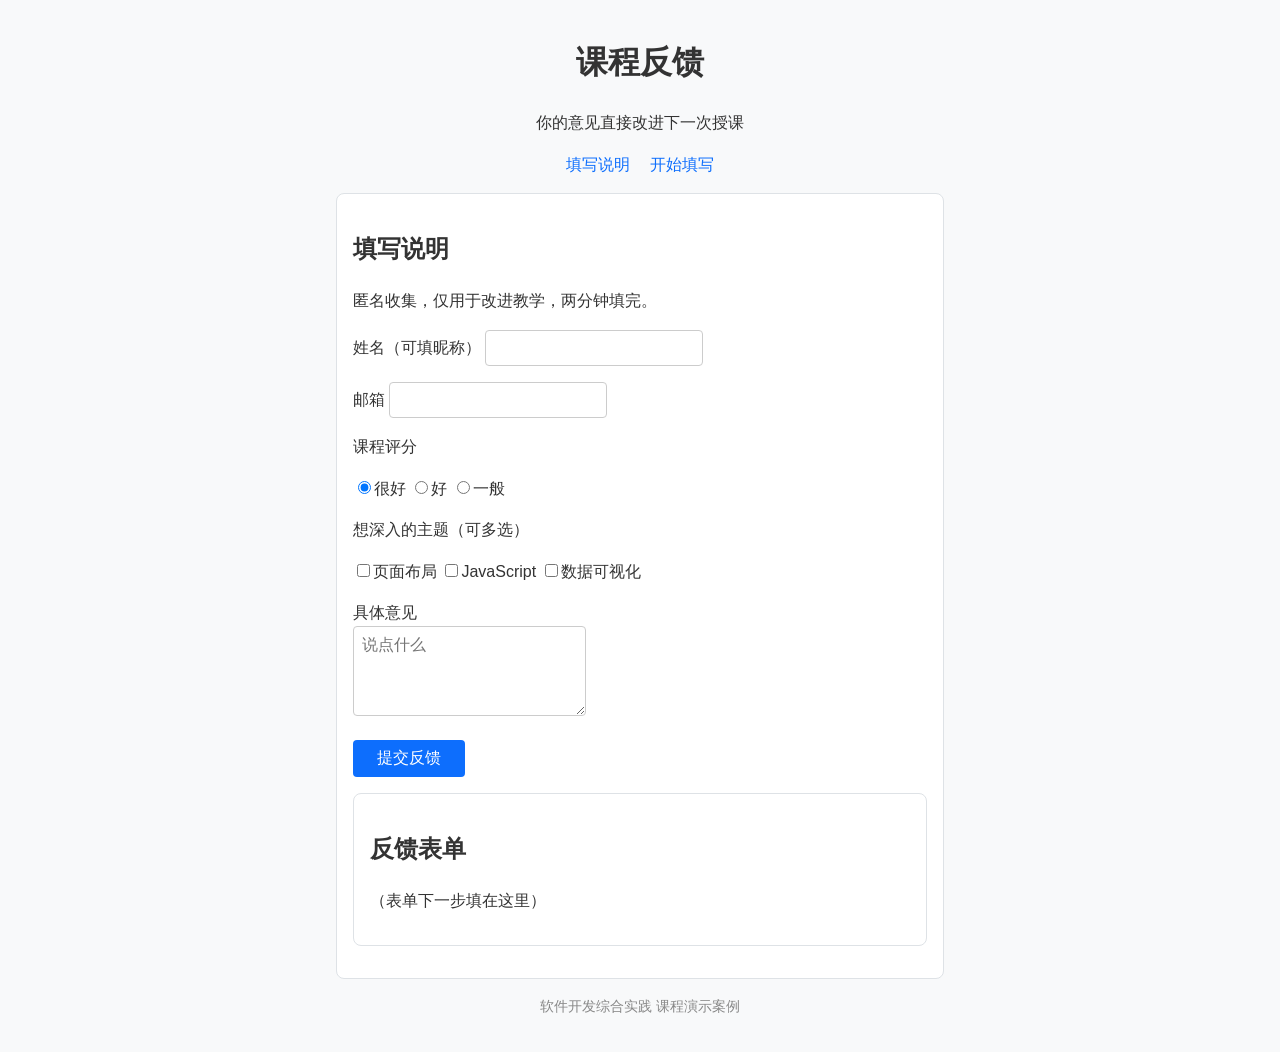
<file: index.html>
<!DOCTYPE html>
<html lang="zh-CN">
    <head>
        <meta charset="UTF-8">
        <meta name="viewport" content="width=device-width,initial-scale=1.0">
        <title>
            课程反馈
        </title>
        <link rel="stylesheet" href="style.css">
    </head>
    <body>
        <header>
            <h1>
                课程反馈
            </h1>
            <p>
                你的意见直接改进下一次授课
            </p>
        </header>
            
                <nav>
                    <a href="#intro">填写说明</a>
                    <a href="#form">开始填写</a>
                </nav>
                <main>
                    <section id="intro">
                        <h2>
                            填写说明
                        </h2>
                        <p>
                            匿名收集，仅用于改进教学，两分钟填完。
                        </p>
                        <form action="#" method="get">
                            <p>
                                <label for="name">姓名（可填昵称）</label>
                                <input type="text" id="name" name="name" placehouler="怎么称呼你？" required>
                            </p>
                            <p>
                                <label for="mail">邮箱</label>
                                <input type="email" id="mail" name="mail" required>
                            </p>

                            <p>
                                课程评分
                            </p>
                            <p>
                                <label>
                                    <input type="radio" name="score" value="5" checked>很好
                                </label>
                                <label>
                                    <input type="radio" name="score" value="4" >好
                                </label>
                                <label>
                                    <input type="radio" name="score" value="3" >一般
                                </label>
                            </p>

                            <p>
                                想深入的主题（可多选）
                            </p>
                            <p>
                                <label>
                                    <input type="checkbox" name="topic" value="layout" >页面布局
                                </label>
                                <label>
                                    <input type="checkbox" name="topic" value="js" >JavaScript
                                </label>
                                <label>
                                    <input type="checkbox" name="topic" value="chart">数据可视化
                                </label>
                            </p>

                            <p>
                                <label for="advice">具体意见</label><br>
                                <textarea id="advice" name="advice" rows="4" maxlehgth="200" placeholder="说点什么"></textarea>
                            </p>
                            <p>
                                <button type="submit">提交反馈</button>
                            </p>


                    <section id="form">
                        <h2>
                            反馈表单
                        </h2>

                        <p>
                            （表单下一步填在这里）
                        </p>

                    </section>
            
                </main>
                <footer>
                    <p>
                        软件开发综合实践 课程演示案例
                    </p>
                </footer>
    </body>
</html>
</file>
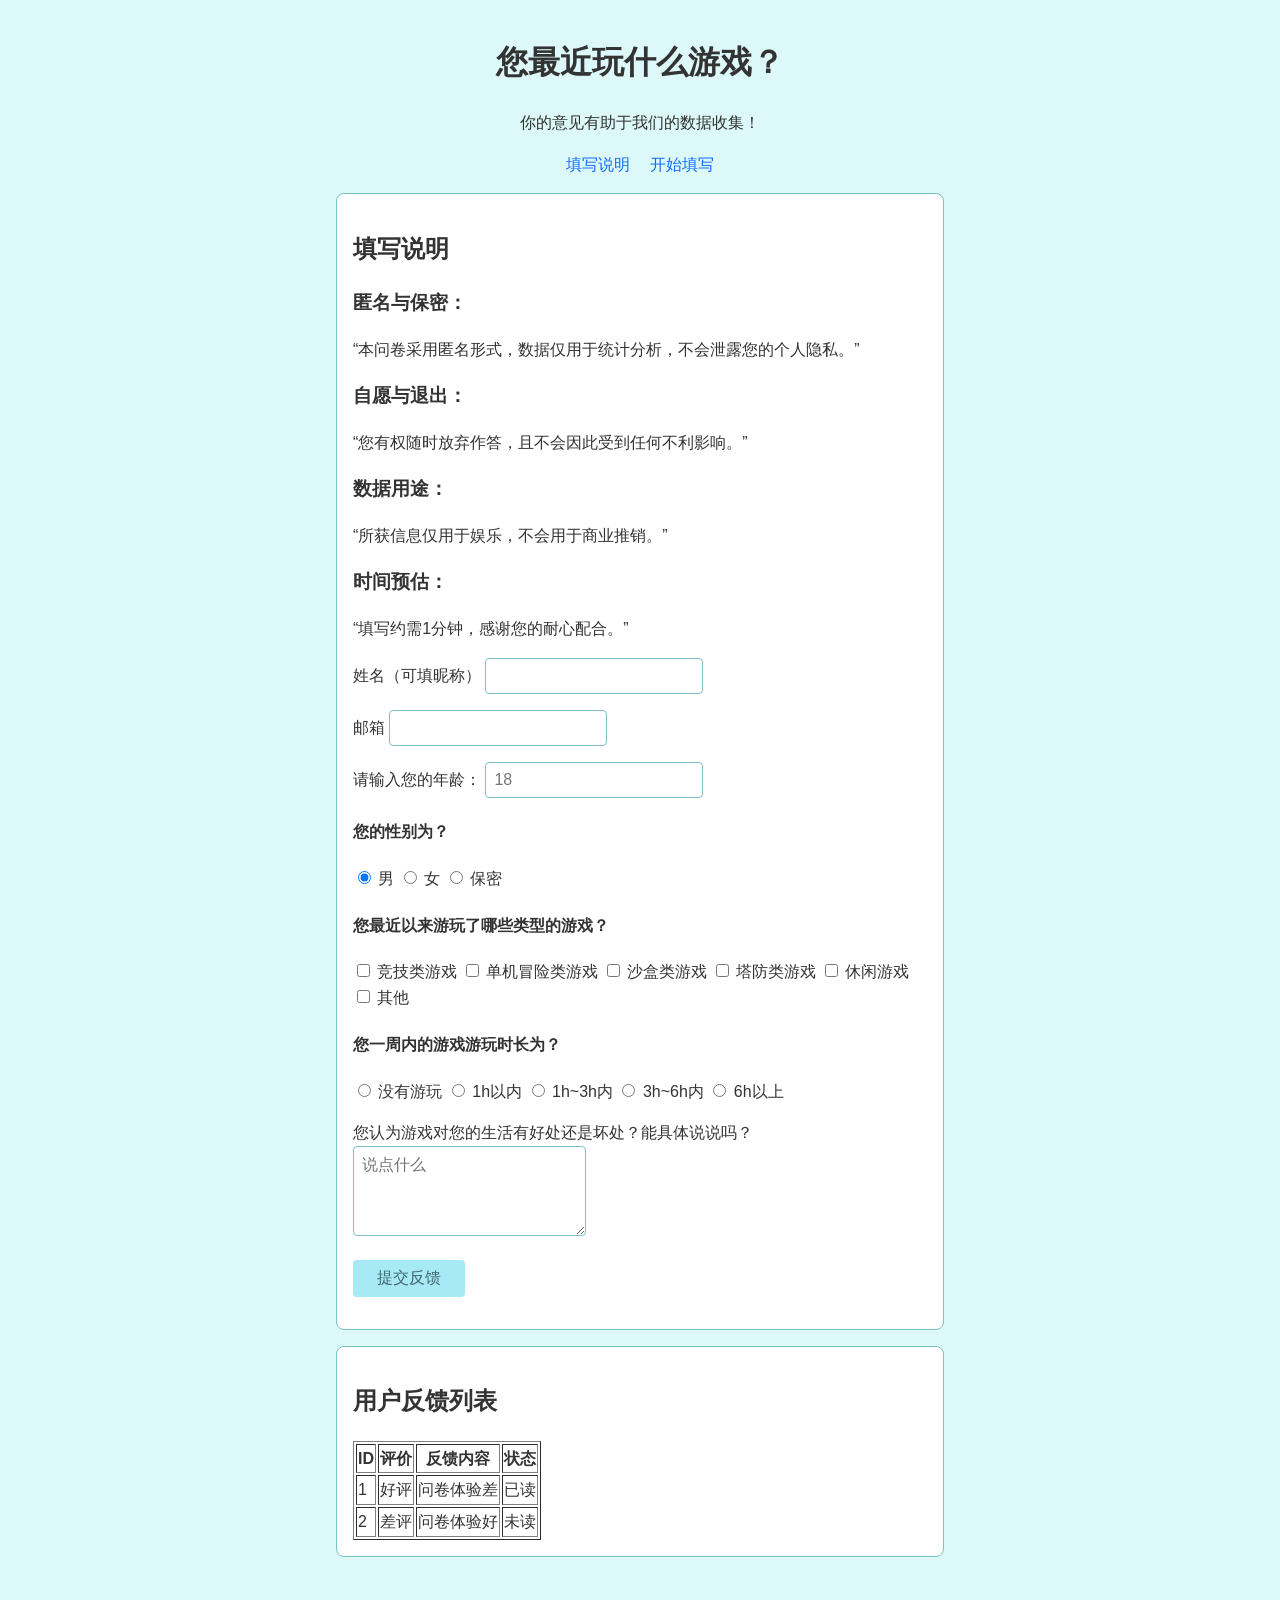
<file: index11.html>
<!DOCTYPE html>
<html lang="zh-CN">
    <head>
        <meta charset="UTF-8">
        <meta name="viewport" content="width=device-width,initial-scale=1.0">
        <title>
            调查问卷
        </title>
        <link rel="stylesheet" href="background.css">
    </head>
    <body>
        <header>
            <h1>
                您最近玩什么游戏？
            </h1>
            <p>
                你的意见有助于我们的数据收集！
            </p>
        </header>
            
                <nav>
                    <a href="#intro">填写说明</a>
                    <a href="#form">开始填写</a>
                </nav>
                <main>
                    <section id="intro">
                        <h2>
                            填写说明
                        </h2>
                        <h3>
                            匿名与保密：
                        </h3>
                        <p>
                            “本问卷采用匿名形式，数据仅用于统计分析，不会泄露您的个人隐私。”
                        </p>
                        <h3>
                            自愿与退出：
                        </h3>
                        <p>
                            “您有权随时放弃作答，且不会因此受到任何不利影响。”
                        </p>
                        <h3>
                            数据用途：
                        </h3>
                        <p>
                            “所获信息仅用于娱乐，不会用于商业推销。”
                        </p>
                        <h3>
                            时间预估：
                        </h3>
                        <p>
                            “填写约需1分钟，感谢您的耐心配合。”
                        </p>
                        <form action="#" method="get">
                            <p>
                                <label for="name">姓名（可填昵称）</label>
                                <input type="text" id="name" name="name" placehouler="怎么称呼你？" required>
                            </p>
                            <p>
                                <label for="mail">邮箱</label>
                                <input type="email" id="mail" name="mail" required>
                            </p>
                             <p>
                                <label for="age">请输入您的年龄：</label>
                                <input type="number" id="age" name="age min="0" max="150" step="1" placeholder="18" required>
                             </p>


                            <h4>
                                您的性别为？
                            </h4>
                            <p>
                                <input type="radio" id="male" name="gender" value="male" checked>
                                <label for="male">男</label>
                                <input type="radio" id="female" name="gender" value="female">
                                <label for="female">女</label>
                                <input type="radio" id="secret" name="gender" value="secret">
                                <label for="secret">保密</label>       
                            </p>

                            <h4>
                                您最近以来游玩了哪些类型的游戏？
                            </h4>
                            <p>
                                
                                <input type="checkbox" id="type1" name="topic" value="l"required >
                                <label for="type1">竞技类游戏</label>
                                <input type="checkbox" id="type2" name="topic" value="2" >
                                <label for="type2">单机冒险类游戏</label>
                                <input type="checkbox" id="type3" name="topic" value="3" >
                                <label for="type3">沙盒类游戏</label>
                                <input type="checkbox" id="type4" name="topic" value="4" >
                                <label for="type4">塔防类游戏</label>
                                <input type="checkbox" id="type5" name="topic" value="5" >
                                <label for="type5">休闲游戏</label>
                                <input type="checkbox" id="type6" name="topic" value="6" >
                                <label for="type6">其他</label>



                            </p>
                            <h4>
                                您一周内的游戏游玩时长为？
                            </h4>

                            <p>
                                <input type="radio" id="type1" name="time" value="l"required >
                                <label for="type1">没有游玩</label>
                                <input type="radio" id="type2" name="time" value="2" >
                                <label for="type2">1h以内</label>
                                <input type="radio" id="type3" name="time" value="3" >
                                <label for="type3">1h~3h内</label>
                                <input type="radio" id="type4" name="time" value="4" >
                                <label for="type4">3h~6h内</label>
                                <input type="radio" id="type5" name="time" value="5" >
                                <label for="type5">6h以上</label>
                            </p>

                            <p>
                                <label for="advice">您认为游戏对您的生活有好处还是坏处？能具体说说吗？</label><br>
                                <textarea id="advice" name="advice" rows="4" maxlehgth="200" placeholder="说点什么"></textarea>
                            </p>
                            <p>
                                <button type="submit">提交反馈</button>
                            </p>
                    </section>

                    <section id="form">
                        <h2>用户反馈列表</h2>
                        <table border="1">
                        <tr><th>ID</th><th>评价</th><th>反馈内容</th><th>状态</th></tr>
                        <tr><td>1</td><td>好评</td><td>问卷体验差</td><td>已读</td></tr>
                        <tr><td>2</td><td>差评</td><td>问卷体验好</td><td>未读</td></tr>
</table>
                    </section>
                </main>
                <footer>
                    <p>
                        叠甲：内容纯属娱乐，没有引战概念。
                    </p>
                </footer>
    </body>
</html>
</file>
<file: style.css>
*{
    box-sizing: border-box;
}

body{
    font-family: "Microsoft YaHei","PingFang Sc",sans-serif;
    color:#333;
    line-height:1.6;
    background-color :#f8f9fa;
    max-width: 640px;
    margin: 0 auto;
    padding: 16px;

}
header{
    text-align: center;
}
nav{
    text-align: center;
    margin-bottom: 16px;
}
nav a{
    color:#0d6efd;
    text-decoration:none;
    margin: 0 8px;
}
section{
     background: #fff;
     border:1px solid #dee2e6;
     border-radius: 8px;
     padding: 16px;
     margin-bottom:16px;
}
input,textarea,select,button{
    font-size: 16px;
    padding: 8px;
    border: 1px solid #ccc;
    border-radius: 4px;
}
button{
    background: #0d6efd;
    color:#fff;
    border:none;
    padding: 8px 24px;
}
footer{
    text-align: center;
    color: #888;
    font-size:14px;
}
</file>
<file: background.css>
*{
    box-sizing: border-box;/*全局重置*/
}

body{
    font-family: "Microsoft YaHei","PingFang Sc",sans-serif;
    color:#333;
    line-height:1.6;/*行高*/
    background-color :#dcf8f9;/**/
    max-width: 640px;
    margin: 0 auto;/*内容在手机全屏显示*/
    padding: 16px;/**/

}
header{
    text-align: center;/**/
}
nav{
    text-align: center;
    margin-bottom: 16px;/**/
}
nav a{
    color:#0d6efd;
    text-decoration:none;/**/
    margin: 0 8px;
}
section{
     background: #fff;
     border:1px solid #78c3bf;/**/
     border-radius: 8px;
     padding: 16px;
     margin-bottom:16px;
}
input,textarea,select,button{/**/
    font-size: 16px;/**/
    padding: 8px;
    border: 1px solid #81bec9;
    border-radius: 4px;
}
button{/**/
    background: #a7eaf5;
    color:#3f676e;
    border:none;
    padding: 8px 24px;
}
footer{
    text-align: center;
    color: #dcf8f9;
    font-size:14px;
}
</file>
